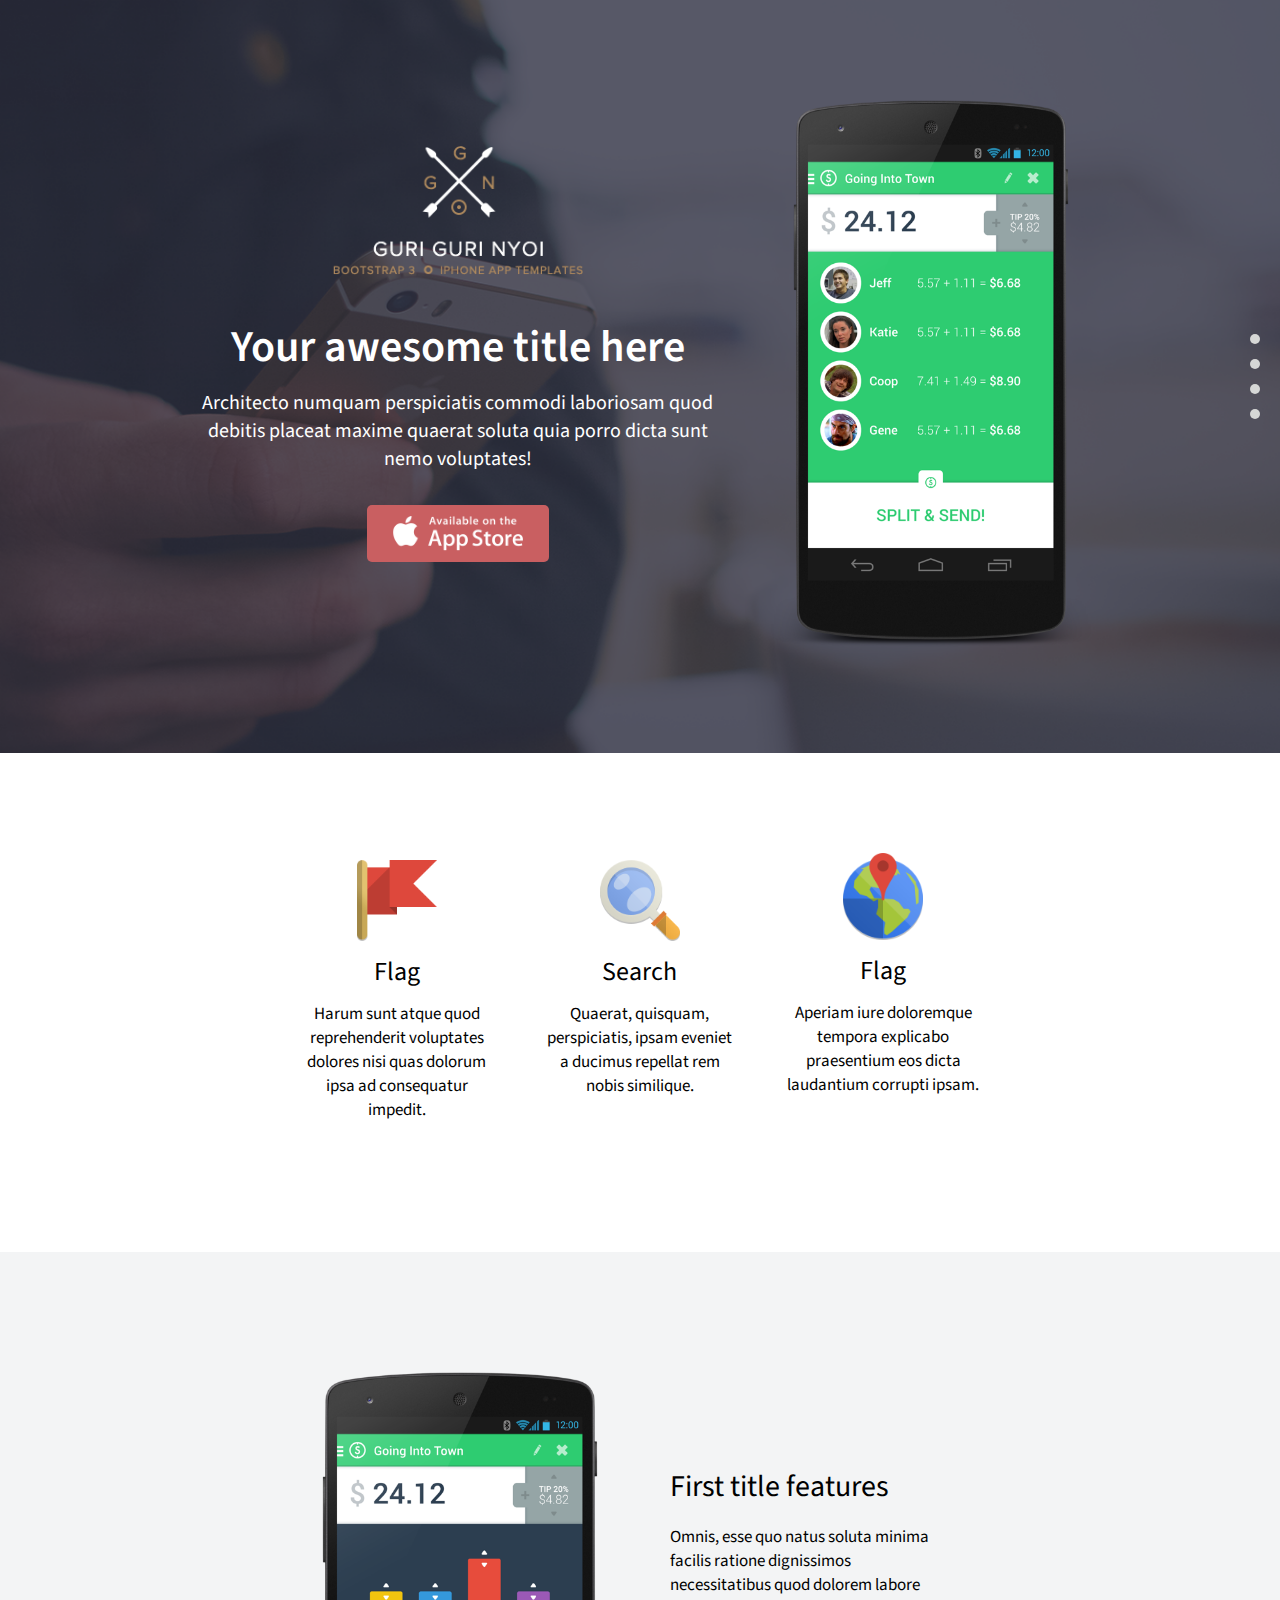
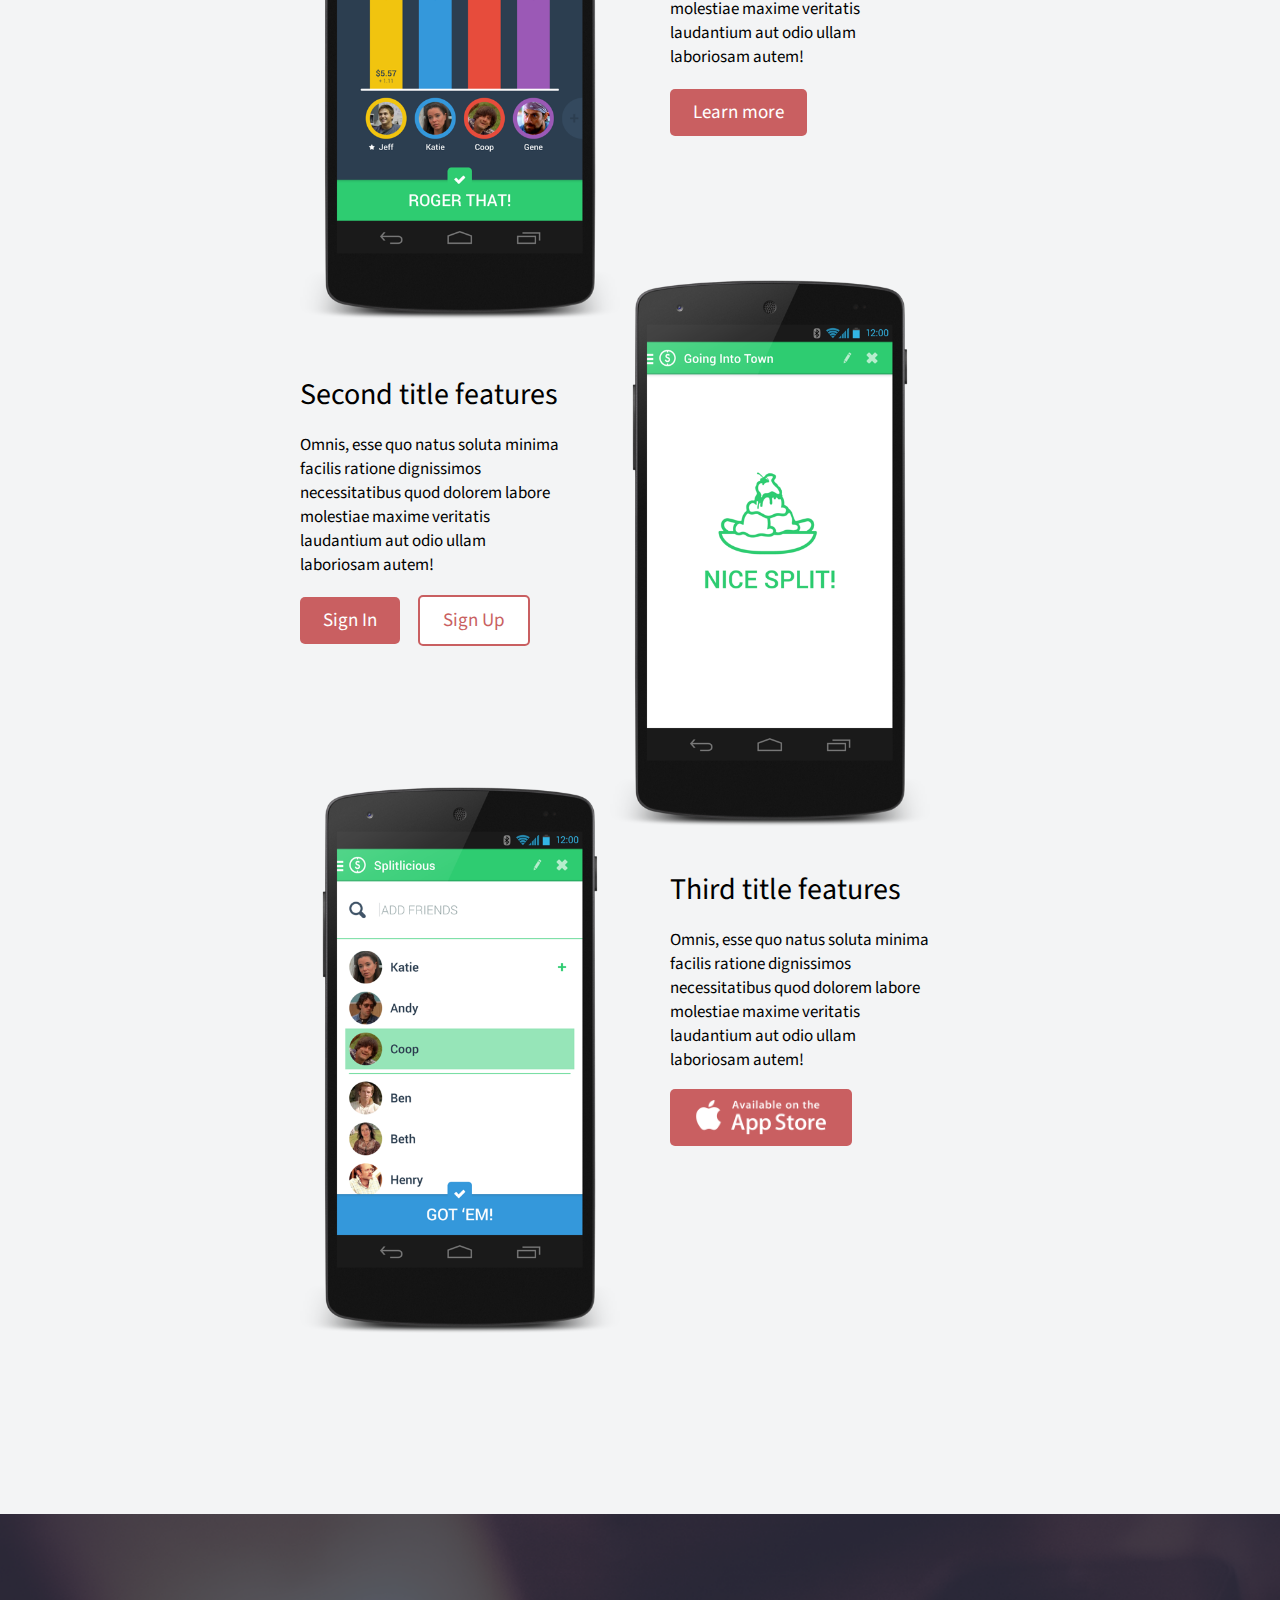
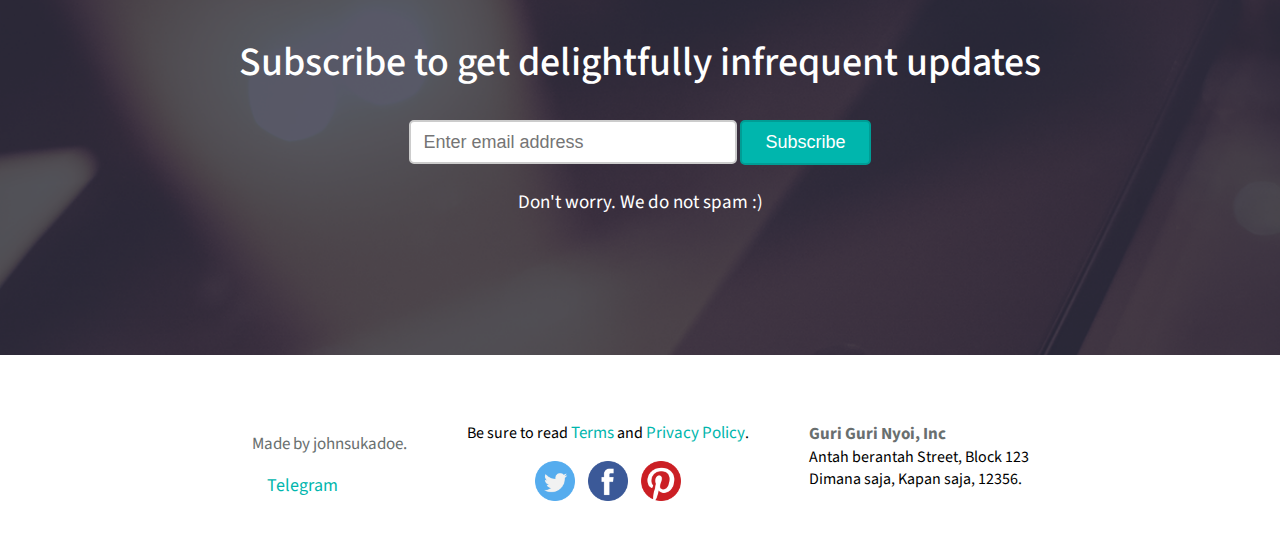
<file: index.html>
<!doctype html>
<html>
    <head>
        <meta charset="utf-8">
        <title>GURI GURI NYOI</title>
        <link rel="stylesheet" href="style.css">
    </head> 
    <body>

        <header id="header">


            <div class='header-left'>
                <center>
                <img id="logo" src="images/logo.png">

                <h1>Your awesome title here</h1>

                <p>Architecto numquam perspiciatis commodi laboriosam quod debitis placeat maxime quaerat soluta quia porro dicta sunt nemo voluptates!</p>

                <a href='#'><img src="images/btn-app-store.png"></a>
            </center>
            </div>

            <div class="header-right">

                <img src="images/iphone/2.png">
            </div>
            <div class="nav">                                       <!-- Навигация, подсказка и анимация-->
                <ul>
                    <a href="#container" title="Services"><li></li></a>
                    <a href="#section-2" title="Features"><li></li></a>
                    <a href="#first-footer" title="Subscribe"><li></li></a>
                    <a href="#header" title="Back"><li></li></a>
                </ul>
            </div>   

        </header>
        <content >
            <section id="section-1">
                <div id='container'> 

                    <div class="card-1">
                        <img src="images/icons/flag.png">
                        <h1>Flag</h1>
                        <p><center>Harum sunt atque quod reprehenderit voluptates dolores nisi quas dolorum ipsa ad consequatur impedit.</center></p>
                    </div>


                    <div class="card-2">
                        <img src="images/icons/search.png">
                        <h1>Search</h1>
                        <p><center>Quaerat, quisquam, perspiciatis, ipsam eveniet a ducimus repellat rem nobis similique.</center></p>
                    </div>


                    <div class="card-3">
                        <img src="images/icons/world-map.png">
                        <h1>Flag</h1>
                        <p><center>Aperiam iure doloremque tempora explicabo praesentium eos dicta laudantium corrupti ipsam.</center></p>
                    </div>

                </div>
            </section>


            <section id="section-2">
                <div class="chapter">
                    <div id="chapter-1">
                        <img src="images/iphone/1.png">
                        <div class="cp-text">
                            <h1>First title features</h1>
                            <p>Omnis, esse quo natus soluta minima facilis ratione dignissimos necessitatibus quod dolorem labore molestiae maxime veritatis laudantium aut odio ullam laboriosam autem!</p>
                            <a href=#>Learn more</a>
                        </div>
                    </div>





                    <div id="chapter-2">
                        <div class="cp-text2">
                            <h1>Second title features</h1>
                            <p>Omnis, esse quo natus soluta minima facilis ratione dignissimos necessitatibus quod dolorem labore molestiae maxime veritatis laudantium aut odio ullam laboriosam autem!</p>
                            <a href=#>Sign In</a>
                            <a id="signup" href=#>Sign Up</a>
                        </div>
                        <img src="images/iphone/4.png">
                    </div>




                    <div id="chapter-3">
                        <img id="cp3-img" src="images/iphone/3.png">
                        <div class="cp-text3">
                            <h1>Third title features</h1>
                            <p>Omnis, esse quo natus soluta minima facilis ratione dignissimos necessitatibus quod dolorem labore molestiae maxime veritatis laudantium aut odio ullam laboriosam autem!</p>
                            <a href='#'><img src="images/btn-app-store.png"></a>
                        </div>
                    </div>

                </div>


            </section>

        </content>



        <footer>
            
            <div class="first-footer" id="first-footer">
                <h1> Subscribe to get delightfully infrequent updates</h1>

                <form action="#" method="post">
                    <input id="email" type="email" name="email" placeholder="Enter email address">
                    <input id="subs" type="submit" name="subs" value="Subscribe">
                </form>
                <p> Don't worry. We do not spam :)</p>

            </div>

            <div class="second-footer">
                
                <div class="card1-footer">
                    <p id="maded">Made by johnsukadoe.</p>
                    <a href="#">Telegram</a>
                </div>

                <div class="card2-footer">
                    <p >Be sure to read <a href="#">Terms</a> and <a href="#">Privacy Policy</a>.</p>
                    <div class="icons">
                        <a href="#"><img src="images/free-icon-twitter-145812.png"></a>
                        <a href="#"><img src="images/free-icon-facebook-145802.png"></a>
                        <a href="#"><img src="images/free-icon-pinterest-220214.png"></a>
                    </div>
                </div>

                <div class="card3-footer">
                    <p id="main-map">Guri Guri Nyoi, Inc</p>
                    <p id=map>Antah berantah Street, Block 123</p>
                    <p>Dimana saja, Kapan saja, 12356.</p>
                </div>


            </div>
        </footer>
        
    </body>
</html>
</file>
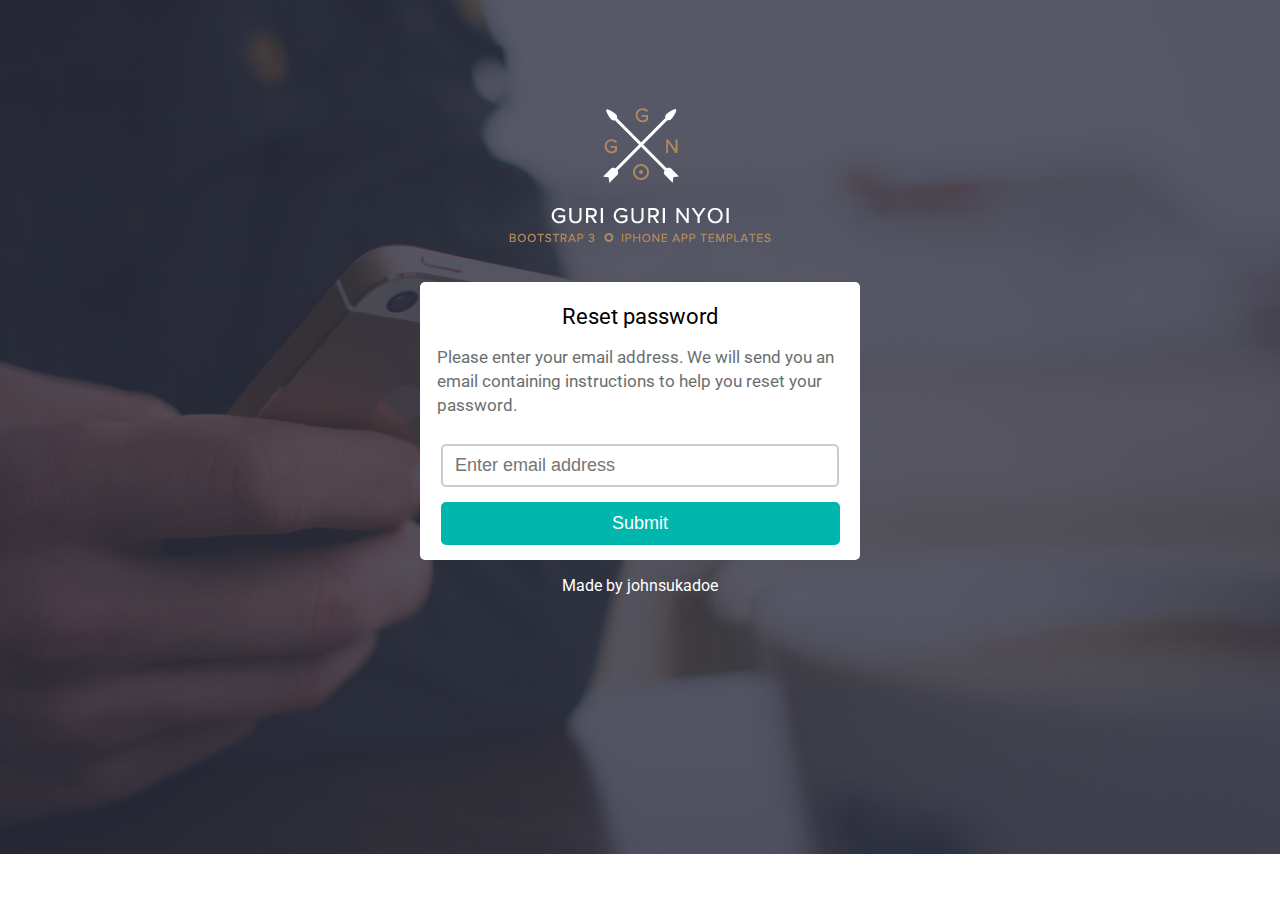
<file: forgot-password/index.html>
<!doctype html>
<html>
    <head>
        <meta charset="utf-8">
        <title>Название веб-страницы</title>
        <link rel="stylesheet" href="style.css">
    </head> 
    <body>
        <div class="main">
            <a href="#" id="logo"><img src="logo.png"></a>

            <div class="reset">
                <p id='resetp'> Reset password</p>
                <p id="text">Please enter your email address. We will send you an email containing instructions to help you reset your password.</p>
                <form action="#" method="post">
                    <input type="email" name="email" placeholder="Enter email address" id="input">
                    <input type="submit" name="submit" value="Submit" id="submit">
                </form>
            </div>
            <p id="maded">Made by johnsukadoe</p>
        </div>
    </body>
</html>
</file>
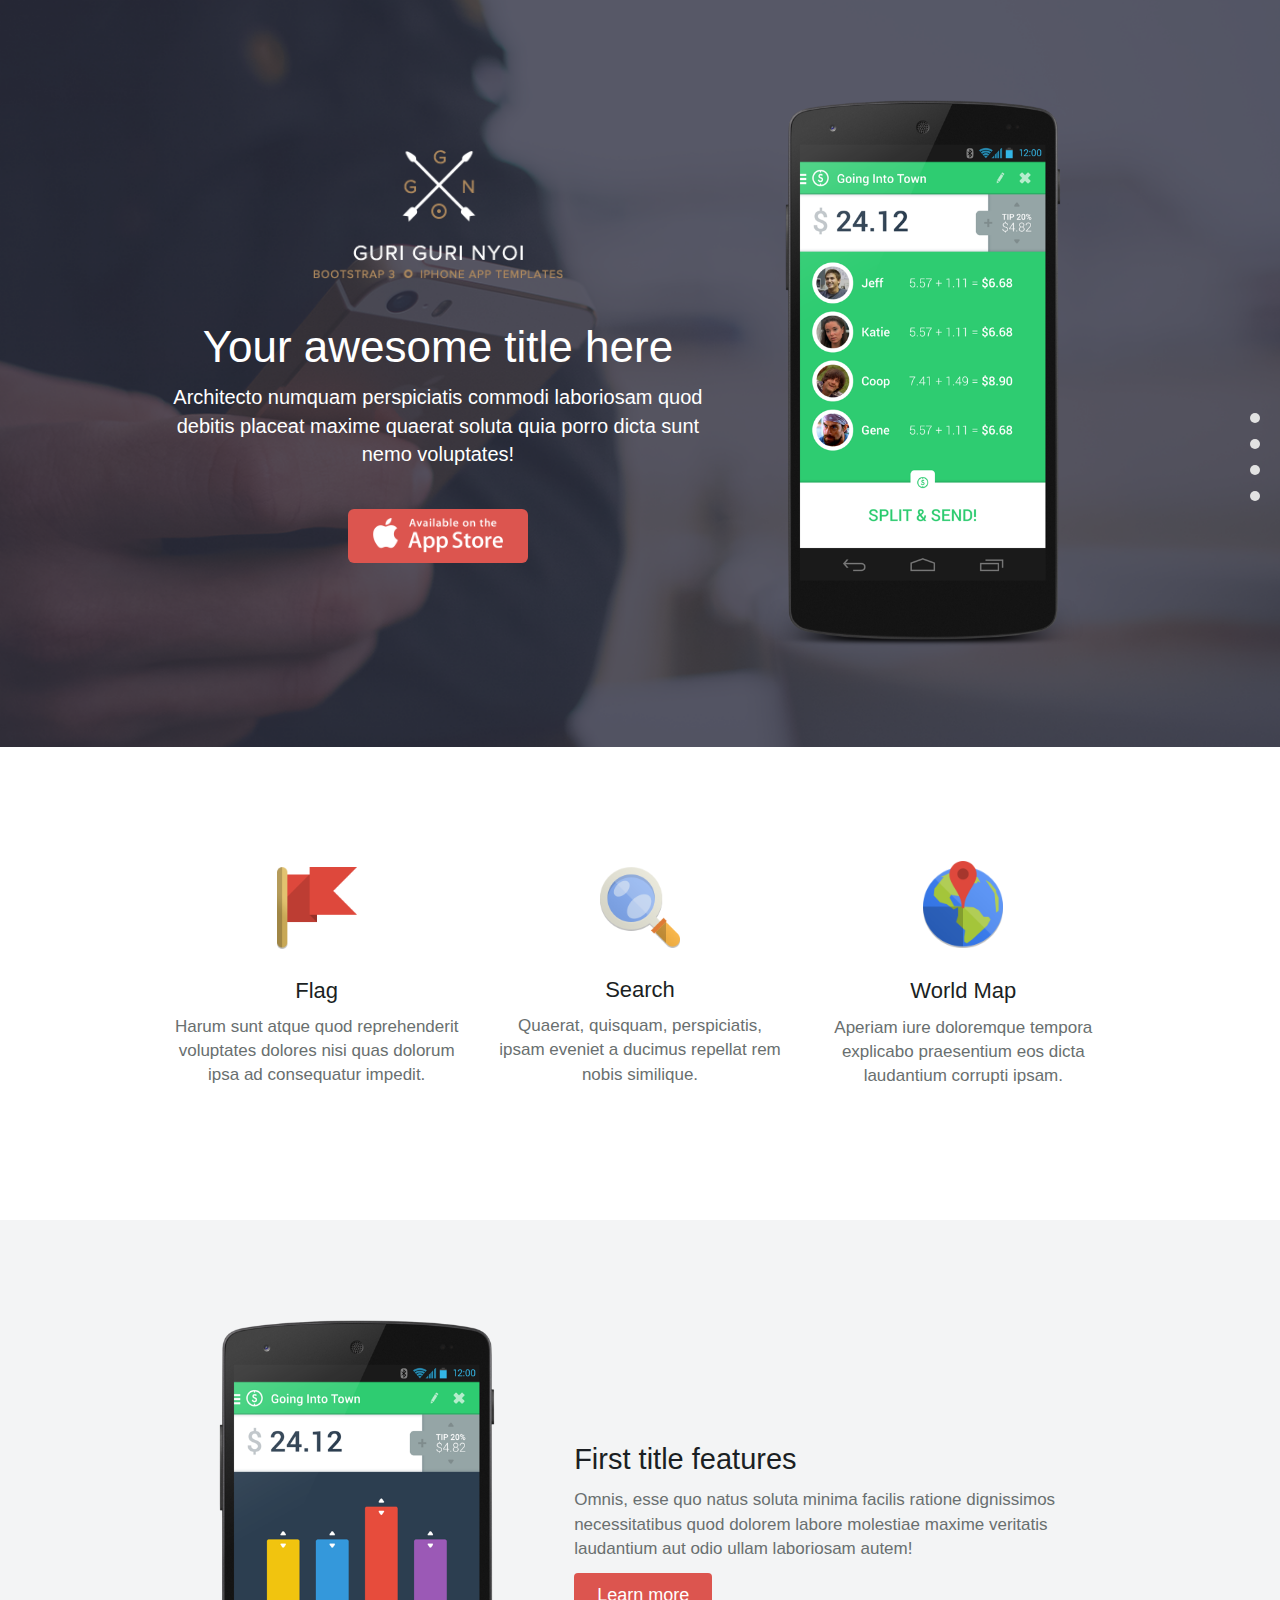
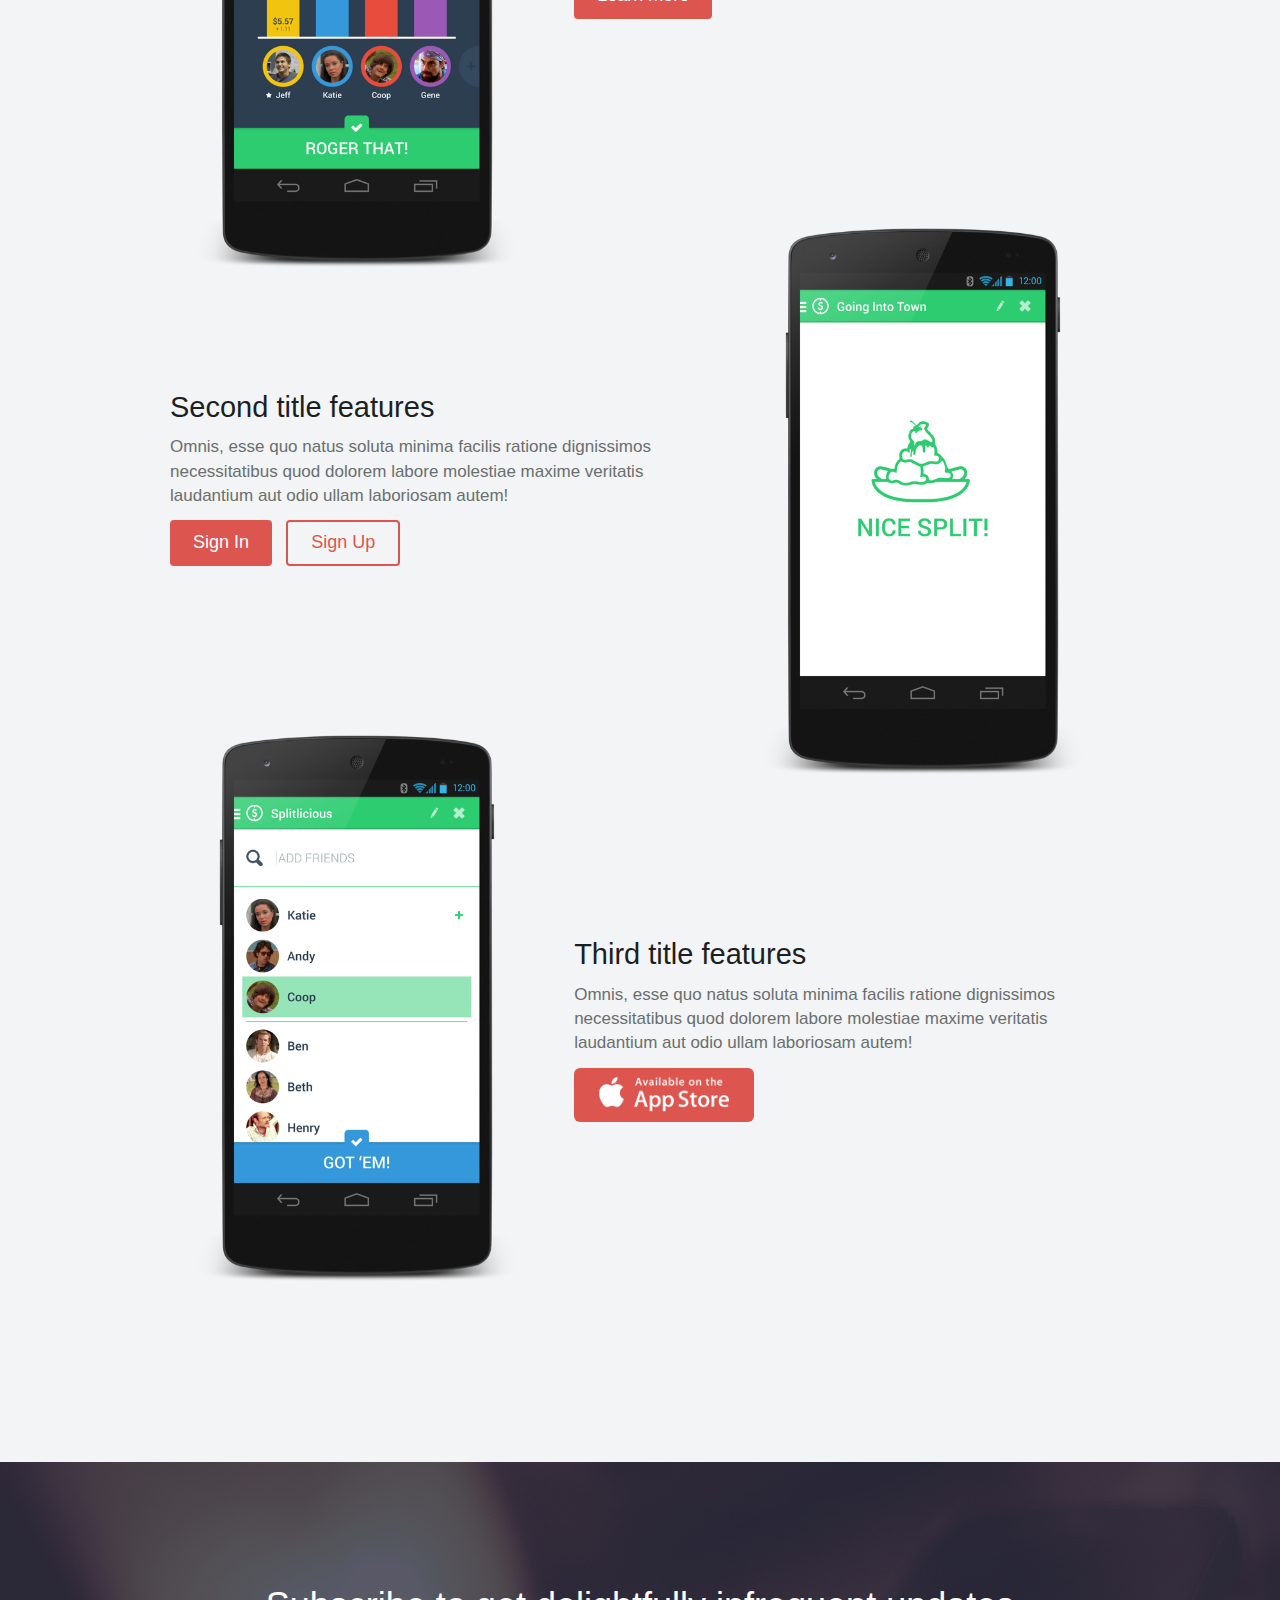
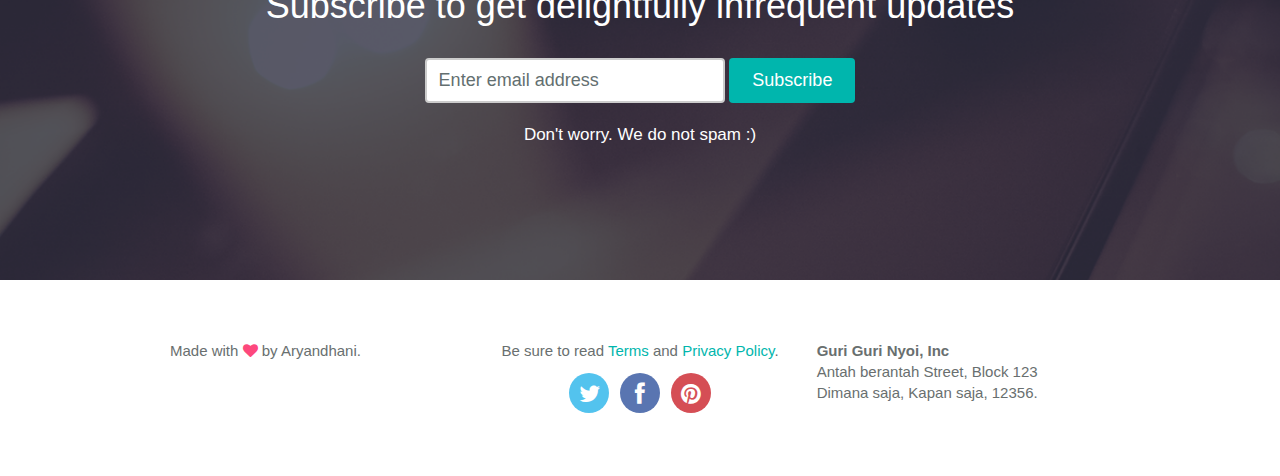
<file: GuriGuriNyoiBootstrap3OnePageTemplate/templates/index.html>
<!DOCTYPE html>
<!-- paulirish.com/2008/conditional-stylesheets-vs-css-hacks-answer-neither/ -->
<!--[if lt IE 7 ]> <html class="ie6" lang="en"> <![endif]-->
<!--[if IE 7 ]>    <html class="ie7" lang="en"> <![endif]-->
<!--[if IE 8 ]>    <html class="ie8" lang="en"> <![endif]-->
<!--[if (gte IE 9)|!(IE)]><!--> <html lang="en"> <!--<![endif]-->
  <head>

    <!-- Meta -->
    <meta charset="utf-8">
    <meta name="viewport" content="width=device-width, initial-scale=1.0">
    <meta name="description" content="">
    <meta name="keywords" content="">
    <meta name="author" content="">
    <meta name="googlebot" content="index,follow">

    <!-- Title -->
    <title>Guri Guri Nyoi &mdash; Bootstrap 3 iPhone App Templates</title>

    <!-- Templates core CSS -->
    <link href="stylesheets/application.css" rel="stylesheet">

    <!-- Favicons -->
    <link href="images/favicon/favicon.png" rel="shortcut icon">
    <link href="images/favicon/apple-touch-icon-57-precomposed.png" rel="apple-touch-icon">
    <link href="images/favicon/apple-touch-icon-72-precomposed.png" rel="apple-touch-icon" sizes="72x72">
    <link href="images/favicon/apple-touch-icon-144-precomposed.png" rel="apple-touch-icon" sizes="114x114">

    <!-- HTML5 shim and Respond.js IE8 support of HTML5 elements and media queries -->
    <!--[if lt IE 9]>
      <script src="https://oss.maxcdn.com/libs/html5shiv/3.7.0/html5shiv.js"></script>
      <script src="https://oss.maxcdn.com/libs/respond.js/1.3.0/respond.min.js"></script>
    <![endif]-->

    <!-- Modernizr Scripts -->
    <script src="javascript/vendor/modernizr-2.7.1.min.js"></script>
  </head>
  <body class="index" id="to-top">

    <!-- Side nav -->
    <nav class="side-nav" role="navigation">

      <ul class="nav-side-nav">
        <li><a class="tooltip-side-nav" href="#section-1" title="" data-original-title="Services" data-placement="left"></a></li>
        <li><a class="tooltip-side-nav" href="#section-2" title="" data-original-title="Features" data-placement="left"></a></li>
        <li><a class="tooltip-side-nav" href="#section-3" title="" data-original-title="Subscribe" data-placement="left"></a></li>
        <li><a class="tooltip-side-nav" href="#to-top" title="" data-original-title="Back" data-placement="left"></a></li>
      </ul>
      
    </nav> <!-- /.side-nav -->




    <!-- Jumbotron -->
    <header class="jumbotron" role="banner">

      <div class="container">

        <div class="row">

          <div class="col-md-7">

            <!-- Logo -->
            <figure class="text-center">
              <a href="./index.html">
                <img class="img-logo" src="images/logo.png" alt="">
              </a>
            </figure> <!-- /.text-center -->

            <!-- Title -->
            <h1>Your awesome title here</h1>

            <!-- Sub title -->
            <p>Architecto numquam perspiciatis commodi laboriosam quod debitis placeat maxime quaerat soluta quia porro dicta sunt nemo voluptates!</p>

            <!-- Button -->
            <p class="btn-app-store">
              <a class="btn btn-danger btn-lg" href="#fakelinks">
                <img src="images/btn-app-store.png" alt="">
              </a>
            </p> <!-- /.btn-app-store -->

          </div> <!-- /.col-md-7 -->

          <div class="col-md-5">

            <!-- Images showcase -->
            <figure>
              <img class="img-iPhone" src="images/iphone/2.png" alt="">
            </figure>

          </div> <!-- /.col-md-5 -->
          
        </div> <!-- /.row -->
        
      </div> <!-- /.container -->

    </header> <!-- /.jumbotron -->




    <!-- Services -->
    <section class="services-section" id="section-1">

      <div class="container">

        <div class="row">

          <div class="col-md-4 col-services">
            
            <!-- Icons -->
            <figure>
              <img class="img-services" src="images/icons/flag.png" alt="">
            </figure>

            <!-- Title -->
            <h4>Flag</h4>

            <!-- Description -->
            <p>Harum sunt atque quod reprehenderit voluptates dolores nisi quas dolorum ipsa ad consequatur impedit.</p>

          </div> <!-- /.col-md-4 -->

          <div class="col-md-4 col-services">
            
            <!-- Icons -->
            <figure>
              <img class="img-services" src="images/icons/search.png" alt="">
            </figure>

            <!-- Title -->
            <h4>Search</h4>

            <!-- Description -->
            <p>Quaerat, quisquam, perspiciatis, ipsam eveniet a ducimus repellat rem nobis similique.</p>

          </div> <!-- /.col-md-4 -->

          <div class="col-md-4 col-services">
            
            <!-- Icons -->
            <figure>
              <img class="img-services img-margin" src="images/icons/world-map.png" alt="">
            </figure>

            <!-- Title -->
            <h4>World Map</h4>

            <!-- Description -->
            <p>Aperiam iure doloremque tempora explicabo praesentium eos dicta laudantium corrupti ipsam.</p>

          </div> <!-- /.col-md-4 -->
          
        </div> <!-- /.row -->
        
      </div> <!-- /.container -->
      
    </section> <!-- /.services-section -->




    <!-- Features -->
    <section class="features-section" id="section-2">

      <div class="container">

        <div class="row">

          <div class="col-md-5 col-features text-center">
            
            <!-- Images showcase -->
            <figure>
              <img class="img-iPhone" src="images/iphone/1.png" alt="">
            </figure>

          </div> <!-- /.col-md-5 -->

          <div class="col-md-7 col-features features-content">
            
            <!-- Title -->
            <h3 id="title-1">First title features</h3>

            <!-- Description -->
            <p>Omnis, esse quo natus soluta minima facilis ratione dignissimos necessitatibus quod dolorem labore molestiae maxime veritatis laudantium aut odio ullam laboriosam autem!</p>

            <p>
              <a class="btn btn-danger" href="#title-2">Learn more</a>
            </p>

          </div> <!-- /.col-md-7 -->
          
        </div> <!-- /.row -->




        <div class="row media-screen-800">

          <div class="col-md-7 col-features features-content">
            
            <!-- Title -->
            <h3 id="title-2">Second title features</h3>

            <!-- Description -->
            <p>Omnis, esse quo natus soluta minima facilis ratione dignissimos necessitatibus quod dolorem labore molestiae maxime veritatis laudantium aut odio ullam laboriosam autem!</p>

            <p>
              <a class="btn btn-danger" href="./sign-in.html">Sign In</a> &nbsp;
              <a class="btn btn-danger-border" href="./sign-up.html">Sign Up</a>
            </p>

          </div> <!-- /.col-md-7 -->

          <div class="col-md-5 col-features text-center">
            
            <!-- Images showcase -->
            <figure>
              <img class="img-iPhone margin-top margin-screen-800" src="images/iphone/4.png" alt="">
            </figure>

          </div> <!-- /.col-md-5 -->
          
        </div> <!-- /.row -->




        <div class="row">

          <div class="col-md-5 col-features text-center">
            
            <!-- Images showcase -->
            <figure>
              <img class="img-iPhone margin-top margin-top-1" src="images/iphone/3.png" alt="">
            </figure>

          </div> <!-- /.col-md-5 -->

          <div class="col-md-7 col-features features-content">
            
            <!-- Title -->
            <h3 id="title-3">Third title features</h3>

            <!-- Description -->
            <p>Omnis, esse quo natus soluta minima facilis ratione dignissimos necessitatibus quod dolorem labore molestiae maxime veritatis laudantium aut odio ullam laboriosam autem!</p>

            <!-- Button -->
            <p class="btn-app-store">
              <a class="btn btn-danger btn-lg" href="#fakelinks">
                <img src="images/btn-app-store.png" alt="">
              </a>
            </p> <!-- /.btn-app-store -->

          </div> <!-- /.col-md-7 -->
          
        </div> <!-- /.row -->

      </div> <!-- /.container -->

    </section> <!-- /.features-section -->




    <!-- Subscribe -->
    <section class="subscribe-section" id="section-3">

      <div class="container">

        <div class="row">

          <div class="col-md-12">

            <!-- Title -->
            <h2>Subscribe to get delightfully infrequent updates</h2>

            <!-- Subscribe form -->
            <div class="row">

              <div class="col-md-6 col-md-offset-3 col-subscribe">

                <form class="subscribe-form form-inline" action="./index.html" role="form">

                  <!-- Input -->
                  <div class="form-group">

                    <label class="sr-only" for="exampleInputEmail1">Email address</label>
                    <input type="email" class="form-control" id="exampleInputEmail1" placeholder="Enter email address">

                  </div> <!-- /.form-group -->

                  <!-- Button -->
                  <button class="btn btn-success" type="submit">Subscribe</button>
                  
                </form> <!-- /.subscribe-form -->



                <section class="subscribe-description">

                  <p>Don't worry. We do not spam :)</p>
                  
                </section> <!-- /.subscribe-description -->
                
              </div> <!-- /.col-md-6 -->

            </div> <!-- /.row -->
            
          </div> <!-- /.col-md-12 -->
          
        </div> <!-- /.row -->

      </div> <!-- /.container -->

    </section> <!-- /.subscribe-section -->




    <!-- Footer -->
    <footer class="footer-section" role="contentinfo">

      <div class="container">

        <div class="row">

          <div class="col-md-4 col-footer">
            
            <!-- Footer 1 -->
            <section>
              <p>Made with <i class="fa fa-heart"></i> by Aryandhani.</p>
            </section>

            <!-- AddThis Button -->
            <ul class="addthis_toolbox addthis_default_style">

              <li><a class="addthis_button_facebook_like"></a></li>
              <li><a class="addthis_button_tweet"></a></li>

            </ul> <!-- /.addthis_toolbox -->
            <script>var addthis_config = {"data_track_addressbar":true};</script>
            <script src="http://s7.addthis.com/js/300/addthis_widget.js#pubid=ra-533f6ac03b59c72a"></script>

          </div> <!-- /.col-md-4 -->

          <div class="col-md-4 col-footer col-padding">
            
            <!-- Footer 1 -->
            <section class="text-center">
              <p>Be sure to read <a href="#fakelinks">Terms</a> and <a href="#fakelinks">Privacy Policy</a>.</p>
            </section>

            <!-- Social media links -->
            <ul class="social-media-links">

              <li><a class="fa fa-twitter tw" href="#fakelinks"></a></li>
              <li><a class="fa fa-facebook fb" href="#fakelinks"></a></li>
              <li><a class="fa fa-pinterest pn" href="#fakelinks"></a></li>
              
            </ul> <!-- /.social-media-links -->

          </div> <!-- /.col-md-4 -->

          <div class="col-md-4 col-footer">
            
            <!-- Footer 1 -->
            <section>
              <p><strong>Guri Guri Nyoi, Inc</strong> <br>Antah berantah Street, Block 123 <br>Dimana saja, Kapan saja, 12356.</p>
            </section>

          </div> <!-- /.col-md-4 -->
          
        </div> <!-- /.row -->

      </div> <!-- /.container -->

    </footer> <!-- /.footer-section -->

    <!-- Placed at the end of the document so the pages load faster -->
    <script src="javascript/vendor/jquery-2.1.0.min.js"></script>
    <script src="javascript/bootstrap.min.js"></script>
    <script src="javascript/assets/application.js"></script>
  </body>
</html>
</file>
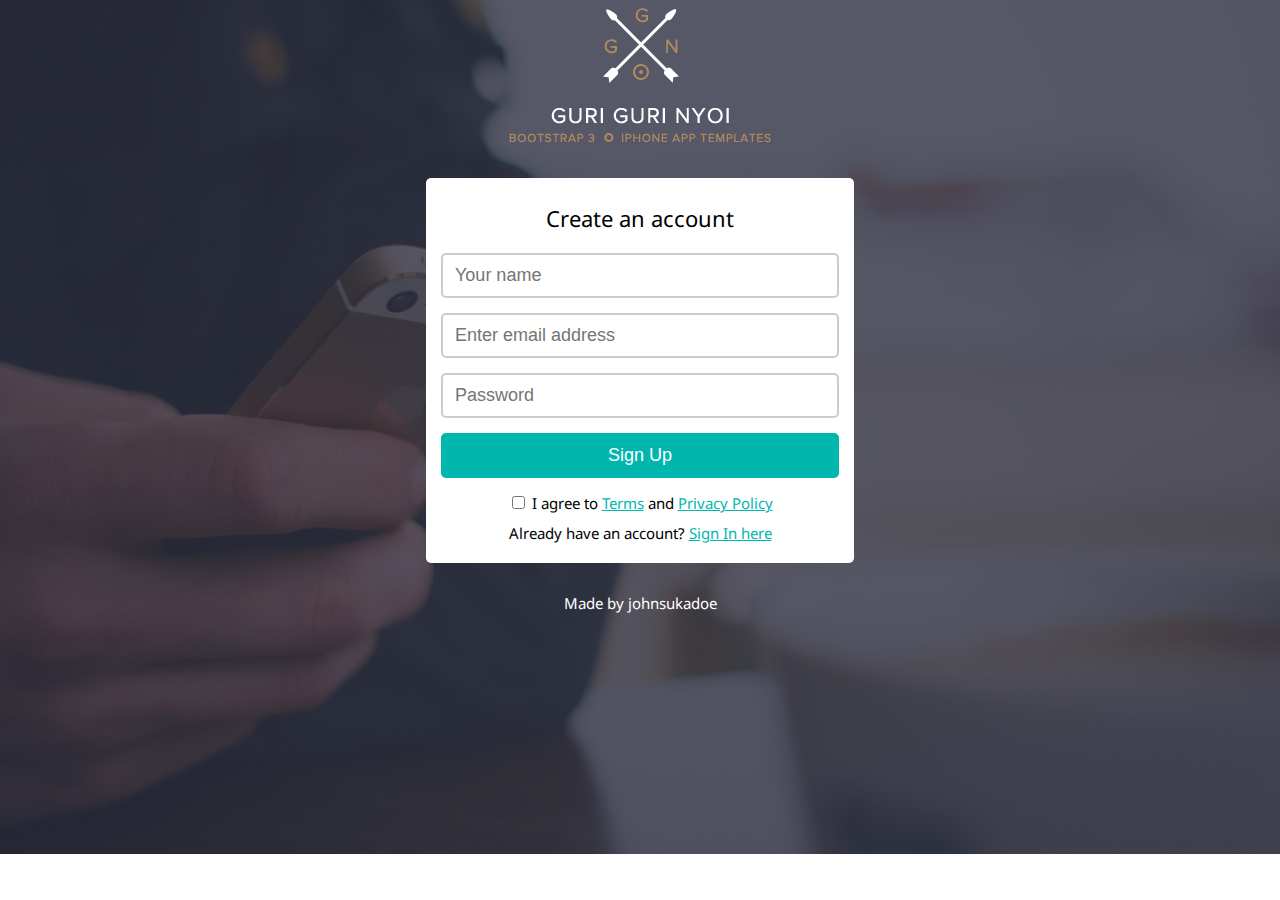
<file: register/register.html>
<!doctype html>
<html>
    <head>
        <meta charset="utf-8">
        <title>Название веб-страницы</title>
        <link rel="stylesheet" href="style.css">
    </head> 

    <body>
        <div class="register">
            <a href="../index.html" ><img id="logo" src="logo.png"></a>

            <form action="#" method="post">
                <div class="form">
                    <p>Create an account</p>
                    <input type="name" placeholder="Your name" id="urname">
                    <input type="email" placeholder="Enter email address" id="urname">
                    <input type="password" name="Password" placeholder="Password" id="urname">
                    <input type="submit" value="Sign Up" id="button">
                    <span id="span"><input type="checkbox"> I agree to <a href="#">Terms</a> and <a href="#">Privacy Policy</a></span>
                    <span>Already have an account? <a href="#"> Sign In here</a></span>
                </div>
            </form>
            <span id="maded"> Made by johnsukadoe</span>
        </div>    
    </body>

</html>
</file>
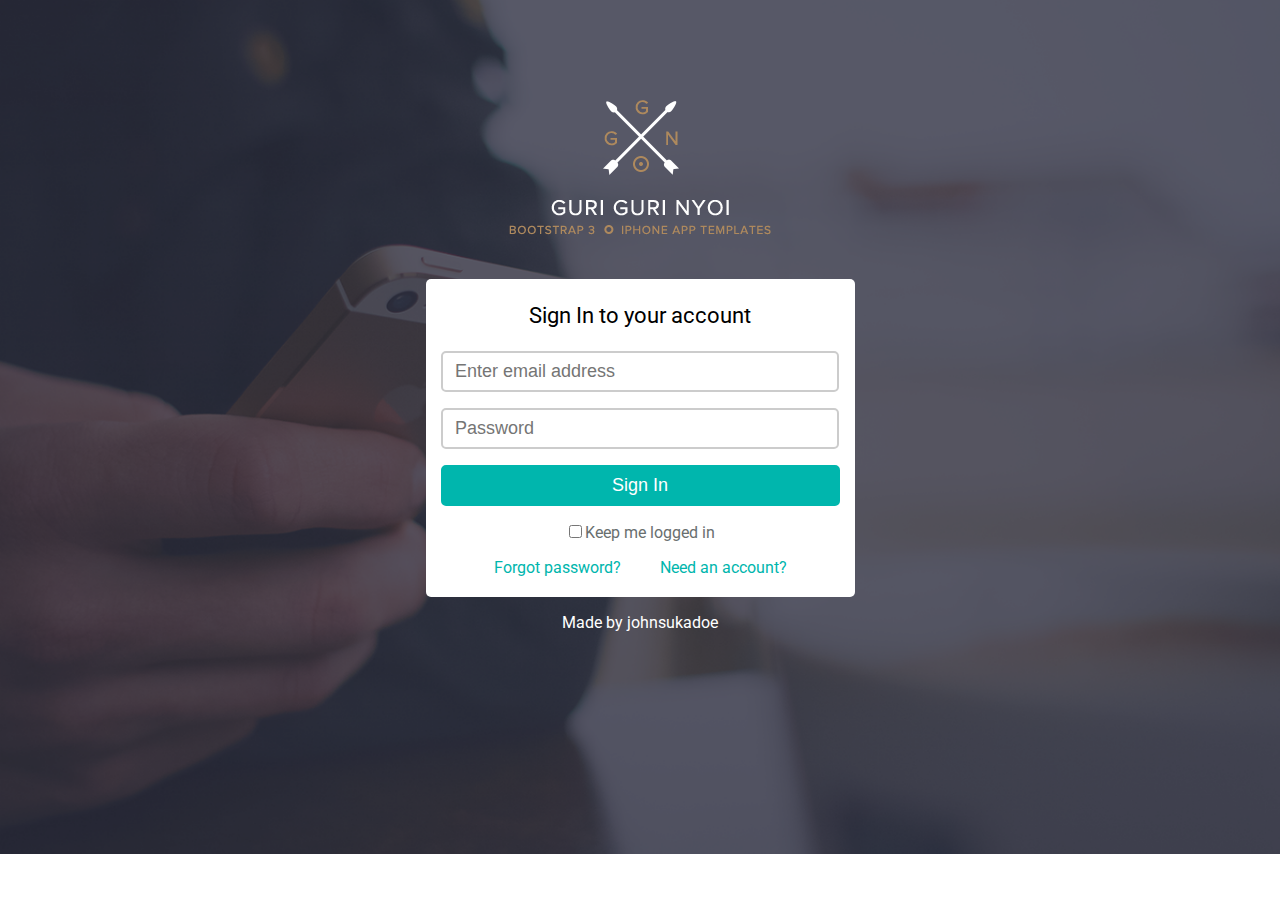
<file: signin/sign-in.html>
<!doctype html>
<html>
    <head>
        <meta charset="utf-8">
        <title>Название веб-страницы</title>
        <link rel="stylesheet" href="style.css">
    </head> 
    <body>
        <div class="signin">
            <a href='#'><img src="logo.png"></a>

            <div class="form">
                <form action="#" method="post">
                    <h1>Sign In to your account</h1>
                    <input type="email" name="email" id="input" placeholder="Enter email address">
                    <input type="password" name="Password" id="input" placeholder="Password">
                    <input type="submit" name="submit" value="Sign In" id="submit">
                    <p><input type="checkbox" name="checkbox">Keep me logged in</p>
                </form>
                <span><a href="#">Forgot password?</a> <a href='#' id="acc"> Need an account?</a></span>
            </div>
            <p id="maded"> Made by johnsukadoe</p>
        </div>
    </body>
</html>
</file>
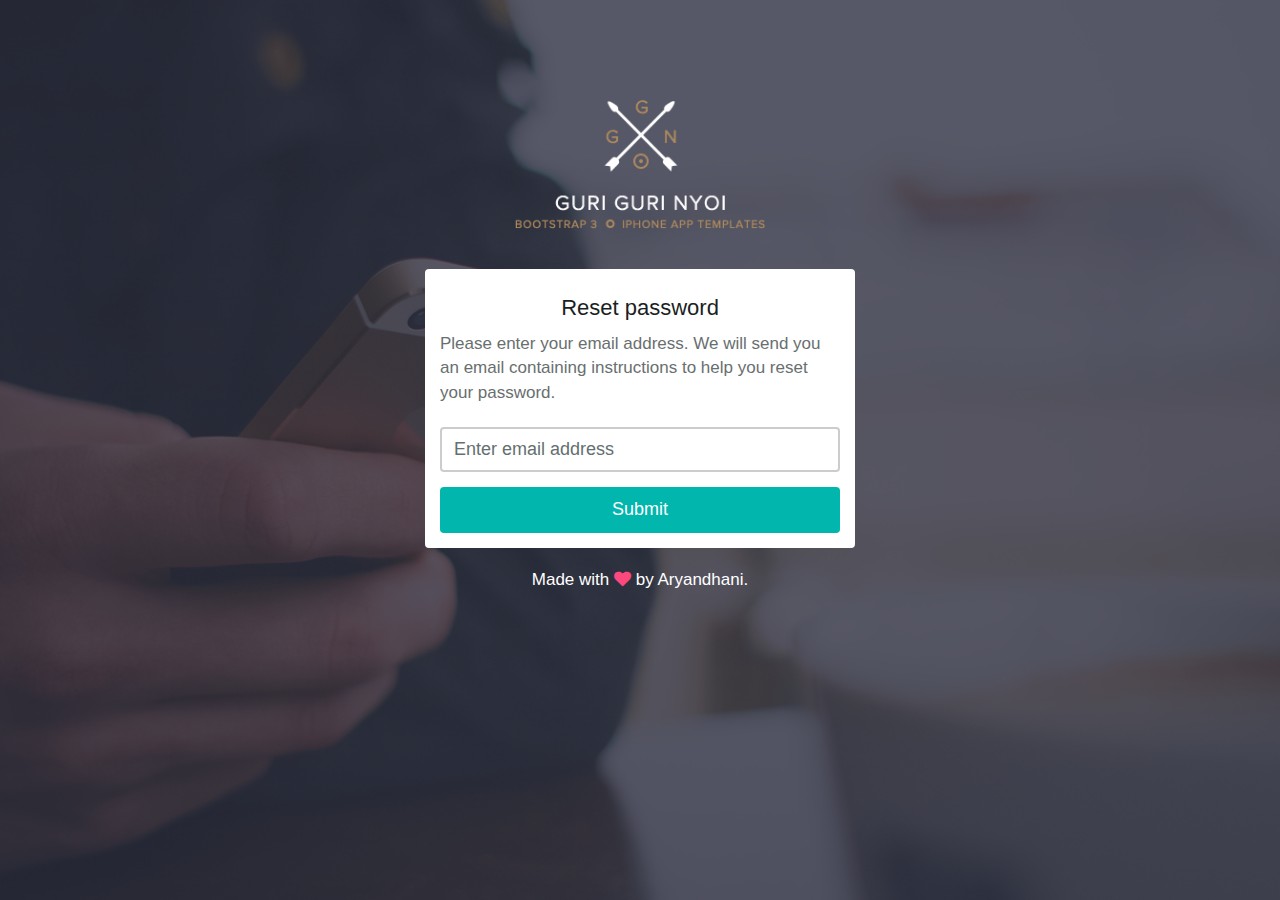
<file: GuriGuriNyoiBootstrap3OnePageTemplate/templates/forgot-password.html>
<!DOCTYPE html>
<!-- paulirish.com/2008/conditional-stylesheets-vs-css-hacks-answer-neither/ -->
<!--[if lt IE 7 ]> <html class="ie6" lang="en"> <![endif]-->
<!--[if IE 7 ]>    <html class="ie7" lang="en"> <![endif]-->
<!--[if IE 8 ]>    <html class="ie8" lang="en"> <![endif]-->
<!--[if (gte IE 9)|!(IE)]><!--> <html lang="en"> <!--<![endif]-->
  <head>

    <!-- Meta -->
    <meta charset="utf-8">
    <meta name="viewport" content="width=device-width, initial-scale=1.0">
    <meta name="description" content="">
    <meta name="keywords" content="">
    <meta name="author" content="">
    <meta name="googlebot" content="index,follow">

    <!-- Title -->
    <title>Guri Guri Nyoi &mdash; Bootstrap 3 iPhone App Templates</title>

    <!-- Templates core CSS -->
    <link href="stylesheets/application.css" rel="stylesheet">

    <!-- Favicons -->
    <link href="images/favicon/favicon.png" rel="shortcut icon">
    <link href="images/favicon/apple-touch-icon-57-precomposed.png" rel="apple-touch-icon">
    <link href="images/favicon/apple-touch-icon-72-precomposed.png" rel="apple-touch-icon" sizes="72x72">
    <link href="images/favicon/apple-touch-icon-144-precomposed.png" rel="apple-touch-icon" sizes="114x114">

    <!-- HTML5 shim and Respond.js IE8 support of HTML5 elements and media queries -->
    <!--[if lt IE 9]>
      <script src="https://oss.maxcdn.com/libs/html5shiv/3.7.0/html5shiv.js"></script>
      <script src="https://oss.maxcdn.com/libs/respond.js/1.3.0/respond.min.js"></script>
    <![endif]-->

    <!-- Modernizr Scripts -->
    <script src="javascript/vendor/modernizr-2.7.1.min.js"></script>
  </head>
  <body class="sign-in-up" id="to-top">

    <!-- Sign In/Sign Up section -->
    <section class="sign-in-up-section">

      <div class="container">

        <div class="row">

          <div class="col-md-12">

            <!-- Logo -->
            <figure class="text-center">
              <a href="./index.html">
                <img class="img-logo" src="images/logo.png" alt="">
              </a>
            </figure> <!-- /.text-center -->
            
          </div> <!-- /.col-md-12 -->

        </div> <!-- /.row -->




        <section class="sign-in-up-content">

          <div class="row">

            <div class="col-md-12">

              <h4 class="text-center">Reset password</h4>

              <p>Please enter your email address. We will send you an email containing instructions to help you reset your password.</p>

              <form class="sign-in-up-form" action="./forgot-password.html" role="form">
                
                <!-- Input 1 -->
                <div class="form-group">
                  <input class="form-control" id="exampleInputEmail4" type="email" placeholder="Enter email address">
                </div> <!-- /.form-group -->

                <!-- Button -->
                <button class="btn btn-success btn-block" type="submit">Submit</button>
                
              </form> <!-- /.sign-in-up-form -->
              
            </div> <!-- /.col-md-12 -->

          </div> <!-- /.row -->
          
        </section> <!-- /.sign-in-up-content -->




        <div class="row">

          <div class="col-md-12">

            <section class="footer-copyright text-center">

              <p>Made with <i class="fa fa-heart"></i> by Aryandhani.</p>
              
            </section> <!-- /.footer-section -->
            
          </div> <!-- /.col-md-12 -->

        </div> <!-- /.row -->
        
      </div> <!-- /.container -->

    </section> <!-- /.sign-in-up-section -->
    
    <!-- Placed at the end of the document so the pages load faster -->
    <script src="javascript/vendor/jquery-2.1.0.min.js"></script>
    <script src="javascript/bootstrap.min.js"></script>
    <script src="javascript/assets/application.js"></script>
  </body>
</html>
</file>
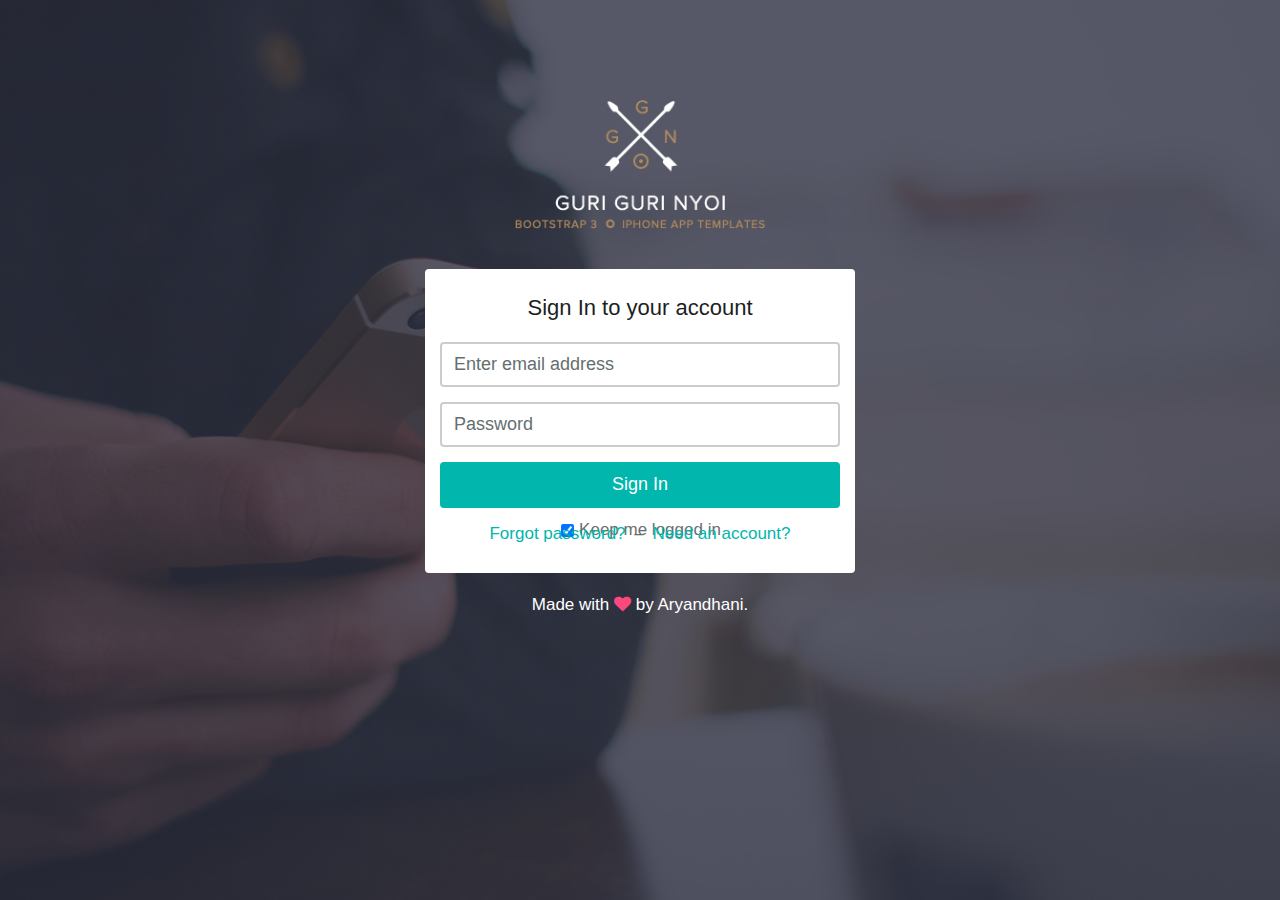
<file: GuriGuriNyoiBootstrap3OnePageTemplate/templates/sign-in.html>
<!DOCTYPE html>
<!-- paulirish.com/2008/conditional-stylesheets-vs-css-hacks-answer-neither/ -->
<!--[if lt IE 7 ]> <html class="ie6" lang="en"> <![endif]-->
<!--[if IE 7 ]>    <html class="ie7" lang="en"> <![endif]-->
<!--[if IE 8 ]>    <html class="ie8" lang="en"> <![endif]-->
<!--[if (gte IE 9)|!(IE)]><!--> <html lang="en"> <!--<![endif]-->
  <head>

    <!-- Meta -->
    <meta charset="utf-8">
    <meta name="viewport" content="width=device-width, initial-scale=1.0">
    <meta name="description" content="">
    <meta name="keywords" content="">
    <meta name="author" content="">
    <meta name="googlebot" content="index,follow">

    <!-- Title -->
    <title>Guri Guri Nyoi &mdash; Bootstrap 3 iPhone App Templates</title>

    <!-- Templates core CSS -->
    <link href="stylesheets/application.css" rel="stylesheet">

    <!-- Favicons -->
    <link href="images/favicon/favicon.png" rel="shortcut icon">
    <link href="images/favicon/apple-touch-icon-57-precomposed.png" rel="apple-touch-icon">
    <link href="images/favicon/apple-touch-icon-72-precomposed.png" rel="apple-touch-icon" sizes="72x72">
    <link href="images/favicon/apple-touch-icon-144-precomposed.png" rel="apple-touch-icon" sizes="114x114">

    <!-- HTML5 shim and Respond.js IE8 support of HTML5 elements and media queries -->
    <!--[if lt IE 9]>
      <script src="https://oss.maxcdn.com/libs/html5shiv/3.7.0/html5shiv.js"></script>
      <script src="https://oss.maxcdn.com/libs/respond.js/1.3.0/respond.min.js"></script>
    <![endif]-->

    <!-- Modernizr Scripts -->
    <script src="javascript/vendor/modernizr-2.7.1.min.js"></script>
  </head>
  <body class="sign-in-up" id="to-top">

    <!-- Sign In/Sign Up section -->
    <section class="sign-in-up-section">

      <div class="container">

        <div class="row">

          <div class="col-md-12">

            <!-- Logo -->
            <figure class="text-center">
              <a href="./index.html">
                <img class="img-logo" src="images/logo.png" alt="">
              </a>
            </figure> <!-- /.text-center -->
            
          </div> <!-- /.col-md-12 -->

        </div> <!-- /.row -->




        <section class="sign-in-up-content">

          <div class="row">

            <div class="col-md-12">

              <h4 class="text-center">Sign In to your account</h4>

              <form class="sign-in-up-form" action="./sign-in.html" role="form">
                
                <!-- Input 1 -->
                <div class="form-group">
                  <input class="form-control" id="exampleInputEmail2" type="email" placeholder="Enter email address">
                </div> <!-- /.form-group -->

                <!-- Input 2 -->
                <div class="form-group">
                  <input class="form-control" id="exampleInputPassword1" type="password" placeholder="Password">
                </div> <!-- /.form-group -->

                <!-- Button -->
                <button class="btn btn-success btn-block" type="submit">Sign In</button>

                <!-- Checkbox -->
                <section class="text-center">
                  <div class="checkbox">
                    <label>
                      <input type="checkbox" checked> Keep me logged in
                    </label>
                  </div> <!-- /.checkbox -->
                </section> <!-- /.text-center -->

                <!-- Sign In/Sign Up links -->
                <section class="sign-in-up-links text-center">
                  <p><a href="./forgot-password.html">Forgot password?</a> <span class="sep">&ndash;</span> <a href="./sign-up.html">Need an account?</a></p>
                </section> <!-- /.sign-in-up-links -->
                
              </form> <!-- /.sign-in-up-form -->
              
            </div> <!-- /.col-md-12 -->

          </div> <!-- /.row -->
          
        </section> <!-- /.sign-in-up-content -->




        <div class="row">

          <div class="col-md-12">

            <section class="footer-copyright text-center">

              <p>Made with <i class="fa fa-heart"></i> by Aryandhani.</p>
              
            </section> <!-- /.footer-section -->
            
          </div> <!-- /.col-md-12 -->

        </div> <!-- /.row -->
        
      </div> <!-- /.container -->

    </section> <!-- /.sign-in-up-section -->
    
    <!-- Placed at the end of the document so the pages load faster -->
    <script src="javascript/vendor/jquery-2.1.0.min.js"></script>
    <script src="javascript/bootstrap.min.js"></script>
    <script src="javascript/assets/application.js"></script>
  </body>
</html>
</file>
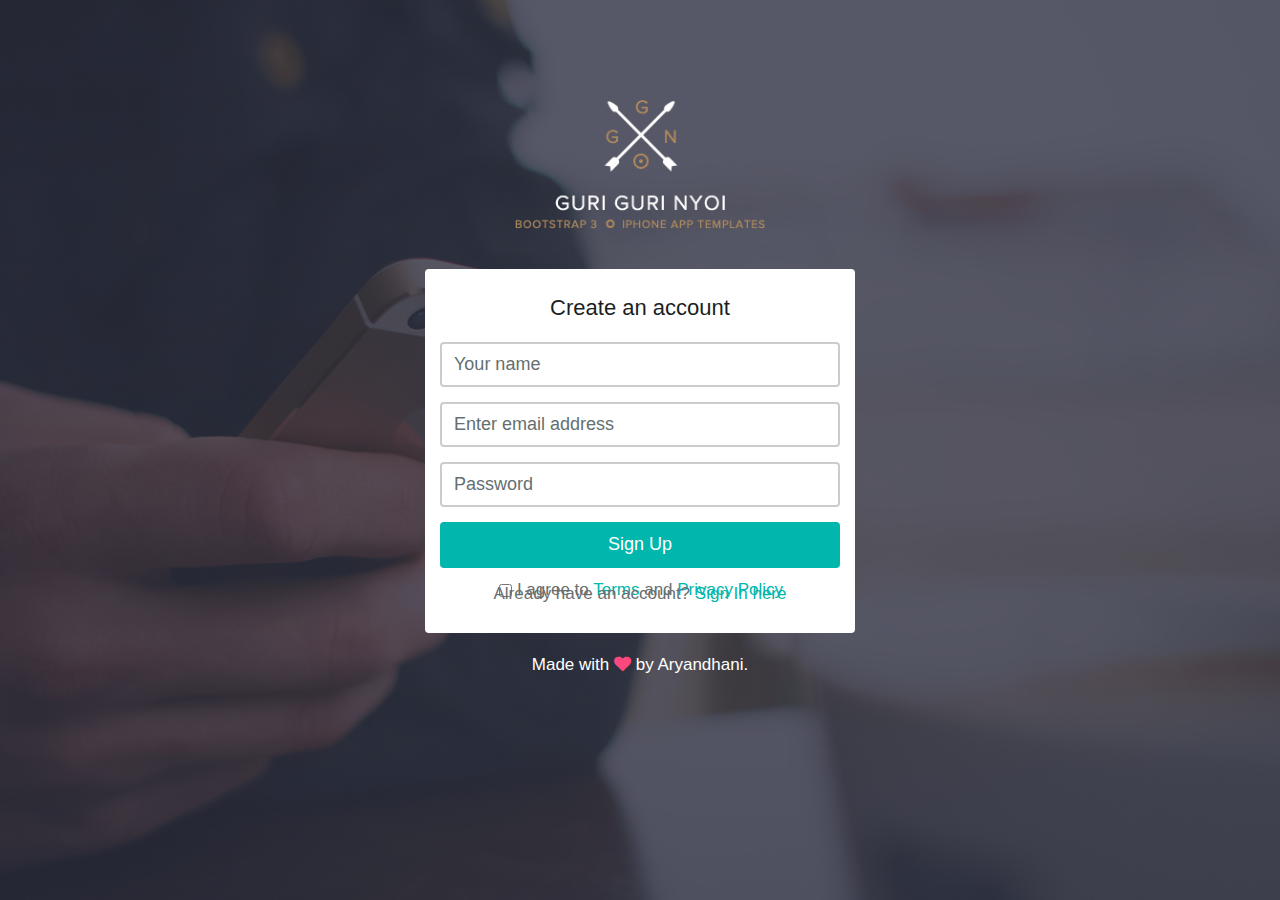
<file: GuriGuriNyoiBootstrap3OnePageTemplate/templates/sign-up.html>
<!DOCTYPE html>
<!-- paulirish.com/2008/conditional-stylesheets-vs-css-hacks-answer-neither/ -->
<!--[if lt IE 7 ]> <html class="ie6" lang="en"> <![endif]-->
<!--[if IE 7 ]>    <html class="ie7" lang="en"> <![endif]-->
<!--[if IE 8 ]>    <html class="ie8" lang="en"> <![endif]-->
<!--[if (gte IE 9)|!(IE)]><!--> <html lang="en"> <!--<![endif]-->
  <head>

    <!-- Meta -->
    <meta charset="utf-8">
    <meta name="viewport" content="width=device-width, initial-scale=1.0">
    <meta name="description" content="">
    <meta name="keywords" content="">
    <meta name="author" content="">
    <meta name="googlebot" content="index,follow">

    <!-- Title -->
    <title>Guri Guri Nyoi &mdash; Bootstrap 3 iPhone App Templates</title>

    <!-- Templates core CSS -->
    <link href="stylesheets/application.css" rel="stylesheet">

    <!-- Favicons -->
    <link href="images/favicon/favicon.png" rel="shortcut icon">
    <link href="images/favicon/apple-touch-icon-57-precomposed.png" rel="apple-touch-icon">
    <link href="images/favicon/apple-touch-icon-72-precomposed.png" rel="apple-touch-icon" sizes="72x72">
    <link href="images/favicon/apple-touch-icon-144-precomposed.png" rel="apple-touch-icon" sizes="114x114">

    <!-- HTML5 shim and Respond.js IE8 support of HTML5 elements and media queries -->
    <!--[if lt IE 9]>
      <script src="https://oss.maxcdn.com/libs/html5shiv/3.7.0/html5shiv.js"></script>
      <script src="https://oss.maxcdn.com/libs/respond.js/1.3.0/respond.min.js"></script>
    <![endif]-->

    <!-- Modernizr Scripts -->
    <script src="javascript/vendor/modernizr-2.7.1.min.js"></script>
  </head>
  <body class="sign-in-up" id="to-top">

    <!-- Sign In/Sign Up section -->
    <section class="sign-in-up-section">

      <div class="container">

        <div class="row">

          <div class="col-md-12">

            <!-- Logo -->
            <figure class="text-center">
              <a href="./index.html">
                <img class="img-logo" src="images/logo.png" alt="">
              </a>
            </figure> <!-- /.text-center -->
            
          </div> <!-- /.col-md-12 -->

        </div> <!-- /.row -->




        <section class="sign-in-up-content">

          <div class="row">

            <div class="col-md-12">

              <h4 class="text-center">Create an account</h4>

              <form class="sign-in-up-form" action="./sign-up.html" role="form">
                
                <!-- Input 1 -->
                <div class="form-group">
                  <input class="form-control" id="exampleInputName1" type="text" placeholder="Your name">
                </div> <!-- /.form-group -->

                <!-- Input 2 -->
                <div class="form-group">
                  <input class="form-control" id="exampleInputEmail3" type="email" placeholder="Enter email address">
                </div> <!-- /.form-group -->

                <!-- Input 3 -->
                <div class="form-group">
                  <input class="form-control" id="exampleInputPassword2" type="password" placeholder="Password">
                </div> <!-- /.form-group -->

                <!-- Button -->
                <button class="btn btn-success btn-block" type="submit">Sign Up</button>

                <!-- Checkbox -->
                <section class="text-center">
                  <div class="checkbox">
                    <label>
                      <input type="checkbox"> I agree to <a href="#fakelinks">Terms</a> and <a href="#fakelinks">Privacy Policy</a>
                    </label>
                  </div> <!-- /.checkbox -->
                </section> <!-- /.text-center -->

                <!-- Sign In/Sign Up links -->
                <section class="sign-in-up-links text-center">
                  <p>Already have an account? <a href="./sign-in.html">Sign In here</a></p>
                </section> <!-- /.sign-in-up-links -->
                
              </form> <!-- /.sign-in-up-form -->
              
            </div> <!-- /.col-md-12 -->

          </div> <!-- /.row -->
          
        </section> <!-- /.sign-in-up-content -->




        <div class="row">

          <div class="col-md-12">

            <section class="footer-copyright text-center">

              <p>Made with <i class="fa fa-heart"></i> by Aryandhani.</p>
              
            </section> <!-- /.footer-section -->
            
          </div> <!-- /.col-md-12 -->

        </div> <!-- /.row -->
        
      </div> <!-- /.container -->

    </section> <!-- /.sign-in-up-section -->
    
    <!-- Placed at the end of the document so the pages load faster -->
    <script src="javascript/vendor/jquery-2.1.0.min.js"></script>
    <script src="javascript/bootstrap.min.js"></script>
    <script src="javascript/assets/application.js"></script>
  </body>
</html>
</file>
<file: style.css>
@import url('https://fonts.googleapis.com/css2?family=Source+Sans+Pro:wght@200;300;400;600;700&display=swap');

body{
	margin: 0 auto;
	font-family: 'Source Sans Pro', sans-serif;

}
/* header*/
header{
	background-image: url(images/bg-1.png);
	color: white;
	background-repeat: no-repeat;
	background-size: 100% auto;
	display: flex;
	flex-direction: row;
	justify-content: center;
	align-items: center;
	width: auto;
	padding-top: 100px;
	padding-bottom: 100px;
}
#logo{
	width: 250px;
	height: auto;
}
.header-left h1{
	font-weight:600;
	font-size: 44px;
	margin: 0;
	margin-top: 35px;
}
.header-left p{
	font-weight: 400;
	width: 536px;
	height: 86px;
	font-size: 20px;
	margin: 0;
	padding-top: 10px;
}
.header-right img{
	width: 320px;
	height: auto;
}
.header-left a img{
	background-color: #c95f61;   /*#ca3c3f*/
	border-radius: 5px;
	width: 180px;
	height: auto;
	padding: 2px 1px 1px 1px;
	margin-top: 30px;
}

.header-right{
	margin-left: 45px;
}
.header-left{
	margin-bottom: 40px;
}
.nav {
	position: fixed;
	right: 20px;
}

.nav li{
	list-style-type: none;
	width: 10px;
	height: 10px;
	background-color: #d6d7d6;
	border-radius: 50%;
	margin-top: 15px;
}


/*content*/
/*section 1*/
#container{
	display: flex;
	margin: 0 300px;
	padding: 100px 0;
}
.card-1{
	width: 33%;
	height: auto;
	display: flex ;
	flex-direction: column;
	align-items: center;
	font-size: 17px;
	margin-bottom: 30px;
}
.card-1 img{
	width: 80px;
	height: auto;
	padding-top: 6.7px;
}
.card-1 h1{
	font-weight: 400;
	font-size: 26px;
	padding: 0;
	margin: 12px 0;
}
.card-1 p{
	padding: 0;
	margin: 0;
}

.card-2{
	width: 33%;
	height: auto;
	display: flex ;
	flex-direction: column;
	align-items: center;
	font-size: 17px;
	margin-bottom: 30px;
	padding: 0 50px;
}
.card-2 img{
	width: 80px;
	height: auto;
	padding-top: 6.7px;
}
.card-2 h1{
	font-weight: 400;
	font-size: 26px;
	padding: 0;
	margin: 12px 0;
}
.card-2 p{
	padding: 0;
	margin: 0;
}

.card-3{
	width: 33%;
	height: auto;
	display: flex ;
	flex-direction: column;
	align-items: center;
	font-size: 17px;
	margin-bottom: 30px;
}
.card-3 img{
	width: 80px;
	height: auto;
}
.card-3 h1{
	font-weight: 400;
	font-size: 26px;
	padding: 0;
	margin: 12px 0;
}
.card-3 p{
	padding: 0;
	margin: 0;
}
/* section 2*/
#section-2{
	background-color: #f3f4f5;
	padding-bottom: 100px;
}
#chapter-1{
	display: flex;
	margin: 0 300px 0px 300px;
	padding-top: 120px;
	align-items: center;
}
#chapter-1 img{
	width: 320px;
	height: auto;
	margin-right: 50px;
}
.cp-text{
	position: relative;
	top: -50px;
}
.cp-text h1{
	font-size: 30px;
	font-weight: 400;
	margin: 0;
}
.cp-text p{
	font-size: 17px;
	text-align: left;
	margin-bottom: 30px;
	width: 85%;
}
.cp-text a{
	background-color: #c95f61;   /*#ca3c3f*/
	border-radius: 5px;
	padding: 10px 23px;
	margin-top: 30px;
	font-size: 19px;
	color: white;
	text-decoration: none;
}




#chapter-2{
	display: flex;
	margin: 0 300px 0px 300px;
	align-items: center;
	position: relative;
	top: -40px;
}
#chapter-2 img{
	width: 320px;
	height: auto;
	margin-right: 50px;
}
.cp-text2{
	position: relative;
	top: -50px;
}
.cp-text2 h1{
	font-size: 30px;
	font-weight: 400;
	margin: 0;
}
.cp-text2 p{
	font-size: 17px;
	text-align: left;
	margin-bottom: 30px;
	width: 85%;
}
.cp-text2 a{
	background-color: #c95f61;   /*#ca3c3f*/
	border-radius: 5px;
	padding: 10px 23px;
	margin-top: 30px;
	font-size: 19px;
	color: white;
	text-decoration: none;
	margin-right: 15px;
}

#signup{
	background-color: white;   /*#ca3c3f*/
	border: 2px solid #c95f61;
	border-radius: 5px;
	padding: 10px 23px;
	margin-top: 30px;
	font-size: 19px;
	color: #c95f61;
	text-decoration: none;
	margin-right: 15px;
}


#chapter-3{
	display: flex;
	margin: 0 300px 0px 300px;
	align-items: center;
	position: relative;
	top: -80px;
}
#cp3-img{
	width: 320px;
	height: auto;
	margin-right: 50px;
}
.cp-text3{
	position: relative;
	top: -50px;
}
.cp-text3 h1{
	font-size: 30px;
	font-weight: 400;
	margin: 0;
}
.cp-text3 p{
	font-size: 17px;
	text-align: left;
	width: 85%;
}
.cp-text3 a img{
	background-color: #c95f61;   /*#ca3c3f*/
	border-radius: 5px;
	width: 180px;
	height: auto;
	padding: 2px 1px 1px 1px;
}



/*footer*/
/*first-footer*/
.first-footer{
	background-image: url(images/bg-2.png);
	background-repeat: no-repeat;
	background-size: 100% auto;
	display: flex;
	flex-direction: column;
	align-items: center;
	padding:100px 0 ;
}
.first-footer h1{
	color: white;
	font-size: 40px;
	font-weight: 500;
	line-height: 1.1;
	margin-bottom: 35px;
}
#email {
	border: 2px solid #cccccc;
	border-radius: 5px;
	font-size: 18px;
	padding: 6px 12px;
	color: #696f6f;
	height: 28px;
	width: 300px;
}
#subs{
	border: 2px solid #009d95;
	border-radius: 5px;
	background-color: #00b6ad;
	color: white;
	padding: 10px 23px;
	font-size: 18px;
	cursor: pointer;
}
.first-footer p{
	color: white;
	font-size: 19px;
	padding-top: 5px;
	padding-bottom: 20px;
}




/*second-footer*/
.card1-footer{
	color: #696f6f;
	font-size: 17px;
}
.card1-footer a{
	text-decoration: none;
	margin-left: 15px;
	color: #00b6ad;
	font-size: 18px;
}

.card2-footer a{
	text-decoration: none;
	color: #00b6ad;
	font-size: 17px;
}
.card2-footer{
	display: flex;
	flex-direction: column;
	align-items: center;
	margin-left: 60px;
}
.icons img{
	width: 40px;
	height: 40px;
	padding: 0 5px;
}
.second-footer{
	display: flex;
	align-items: center;
	justify-content: center;
}
#main-map{
	font-weight: bold;
	font-size: 17px;
	color: #696f6f;
	margin: 0;
	padding: 0;
}
.card3-footer p{
	padding: 0;
	margin: 0;
}
.card3-footer{
	margin-left: 60px;
}
.second-footer{
	padding:50px 0;
}
</file>
<file: forgot-password/style.css>
@import url('https://fonts.googleapis.com/css2?family=Roboto:wght@300;400;500;700;900&display=swap');
body{
	font-family: 'Roboto', sans-serif;
	background-image: url(bg-1.png);
	background-repeat: no-repeat;
	background-size: 100%;
}
.main{
	display: flex;
	flex-direction: column;
	align-items: center;
}
.reset{
	display: flex;
	flex-direction: column;
	align-items: center;
	background-color: white;
	border-radius: 5px;
	margin-top: 35px;
	width: 440px;
}
form{
	display: flex;
	flex-direction: column;
	align-items: center;
}
#logo{
	margin-top: 100px;
}
#resetp{
	font-size: 22px;
	font-weight: 400;
	margin-bottom: 0;
}
#text{
	padding: 0px 10px 10px 17px;
	font-size: 17px;
	line-height: 1.4;
	color: #696f6f;
}
#input{
	padding: 9px 12px;
	font-size: 18px;
	border: 2px solid #ccc;
	border-radius: 5px;
	width: 370px;	
}
#submit{
	margin-top: 15px;
	margin-bottom: 15px;
	padding: 9px 12px;
	font-size: 18px;
	border: 2px solid #00b6ad;
	border-radius: 5px;
	width: 399px;	
	background-color: #00b6ad;
	color: white;
}
#maded{
	color: white;
}
</file>
<file: register/style.css>
@import url('https://fonts.googleapis.com/css2?family=Noto+Sans:wght@300;400;500;600;700;800&display=swap');
body{
	background-image: url(bg-1.png);
	background-repeat: no-repeat;
	background-size: 100%;
	font-family: "Noto sans", sans-serif;
}
.register{
	display: flex;
	flex-direction: column;
	align-items: center;
}
.form{
	background-color: white;
	padding: 25px 15px 20px 15px;
	margin: 30px;
	border-radius: 5px;
	display: flex;
	flex-direction: column;
	align-items: center;
}
.form p{
	font-size: 22px;
	margin:0 0 20px 0;
}
#urname{
	border-radius: 5px;
	border: 2px solid #cccccc;
	font-size: 18px;
	padding: 10px 12px;
	width: 370px;
	margin-bottom: 15px;
}
#button{
	border-radius: 5px;
	border: 2px solid #00b6ad;
	font-size: 18px;
	padding: 10px 12px;
	width: 398px;
	background-color: #00b6ad;
	color: white;
	margin-bottom: 15px;
}
span a{
	color:#00b6ad ;
}
span{
	font-size: 15px;
}
#span{
	padding-bottom: 10px;
}
#maded{
	color: white;
}
</file>
<file: signin/style.css>
@import url('https://fonts.googleapis.com/css2?family=Roboto:wght@300;400;500;700;900&display=swap');
body{
	font-family: 'Roboto', sans-serif;
	background-image: url(bg-1.png);
	background-repeat: no-repeat;
	background-size: 100%;
}
.signin{
	display: flex;
	flex-direction: column;
	align-items: center;
	justify-content: center;
	margin-top: 100px;
}
.form{
	background-color: white;
	border-radius: 5px;
	margin-top: 40px;
	display: flex;
	flex-direction:column;
	align-items: center;
	padding-bottom: 20px;
}
form{
	display: flex;
	flex-direction: column;
	align-items: center;
}
form h1{
	font-size: 22px;
	font-weight: 400;
	padding: 9px 0;
}
#input{
	font-size: 18px;
	padding: 8px 12px;
	border-radius: 5px;
	border: 2px solid #ccc;
	width: 370px;
	margin: 0px 15px 16px 15px;
}
#submit{
	font-size: 18px;
	padding: 8px 12px;
	border-radius: 5px;
	border: 2px solid #00b6ad;
	width: 399px;
	margin: 0px 15px 0px 15px;
	color: white;
	background-color: #00b6ad;
}
.form p{
	color: #696f6f;
}
.form a{
	color: #00b6ad;
	text-decoration: none;
}
#acc{
	padding-left: 35px;
}
#maded{
	color: white;
}
</file>
